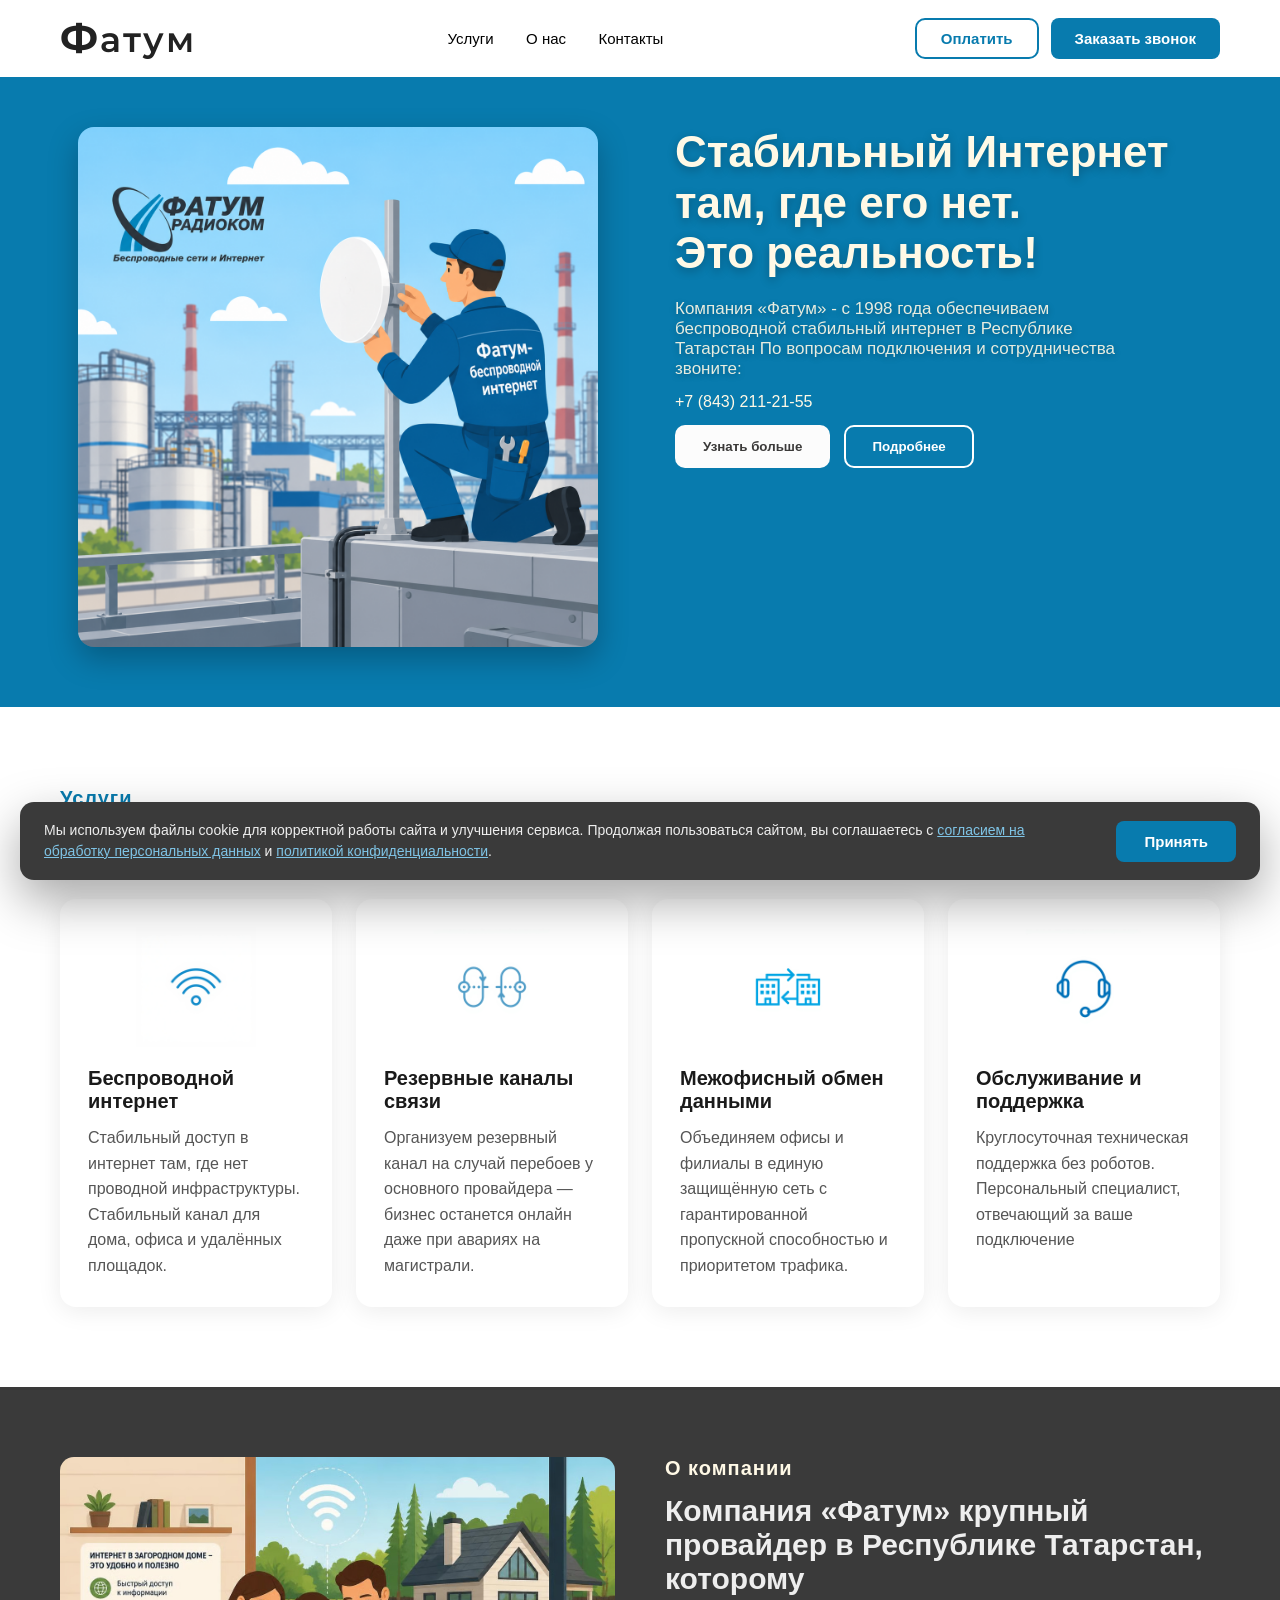
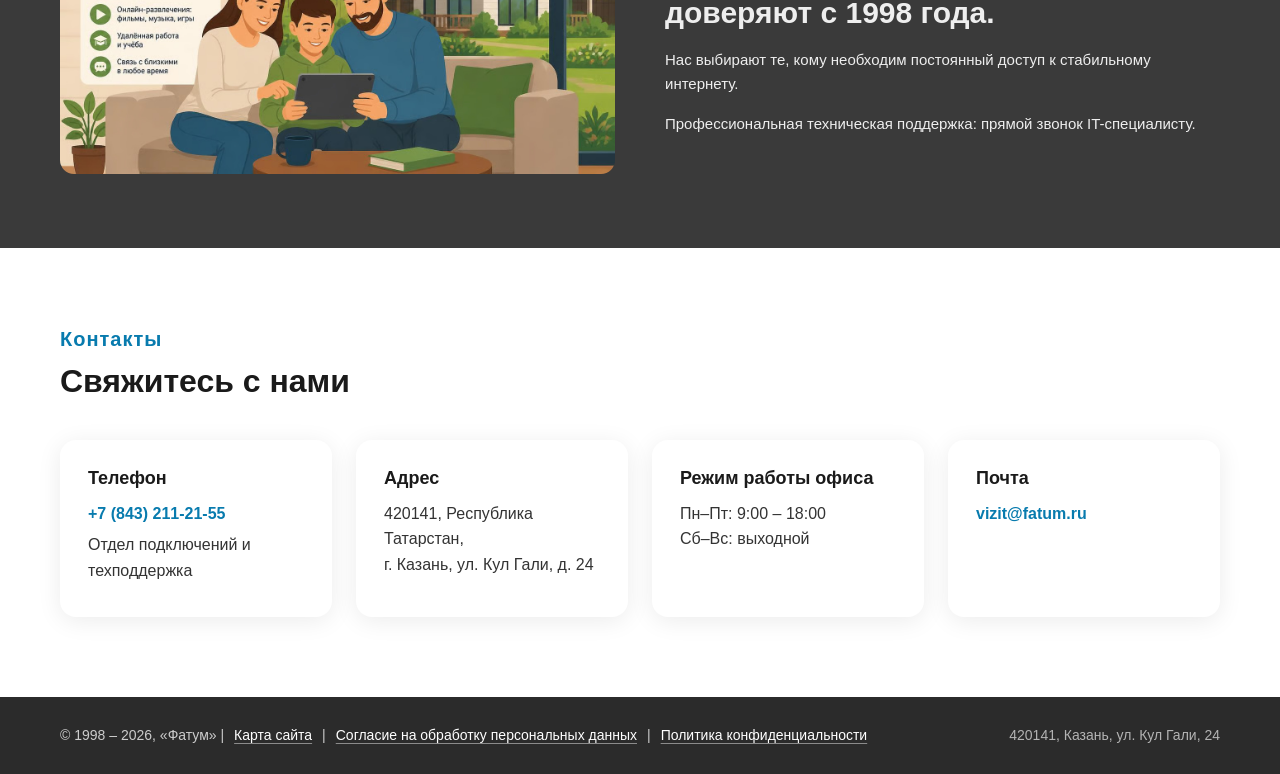
<file: index.html>
<!DOCTYPE html>
<html lang="ru">
<head>
<meta charset="UTF-8">
<meta name="viewport" content="width=device-width, initial-scale=1.0">
<title>Fatum — Беспроводной интернет в Казани и Татарстане | Резервные каналы связи</title>
<meta name="description" content="Стабильный беспроводной интернет и резервные каналы связи
 для дома и бизнеса в Казани и Республике Татарстан. 
 Профессиональная поддержка 24/7. Звоните: +7 (843) 211-21-55.">
<link rel="stylesheet" href="styls.css?v=8">
<link href="https://fonts.googleapis.com/css2?family=Montserrat:wght@600;700&display=swap" rel="stylesheet">
</head>
<script type="application/ld+json">
{
  "@context": "https://schema.org",
  "@type": "LocalBusiness",
  "name": "Фатум",
  "image": "https://fatum.ru/logo.png",
  "telephone": "+7-843-211-21-55",
  "email": "oleg@fatum.ru",
  "address": {
    "@type": "PostalAddress",
    "streetAddress": "ул. Кул Гали, д. 24",
    "addressLocality": "Казань",
    "addressRegion": "Республика Татарстан",
    "postalCode": "420141",
    "addressCountry": "RU"
  },
  "url": "https://fatum.ru",
  "openingHoursSpecification": {
    "@type": "OpeningHoursSpecification",
    "dayOfWeek": ["Monday","Tuesday","Wednesday","Thursday","Friday"],
    "opens": "09:00",
    "closes": "18:00"
  },
  "priceRange": "$$"
}
</script>

<body>

<header class="header">
  <div class="logo">
    <span class="logo-text">Фатум</span>
  </div>
  <nav class="nav">
    <a href="#services">Услуги</a>
    <a href="#story">О нас</a>
    <a href="#contacts">Контакты</a>
  </nav>
  <div class="header-buttons">
    <a href="payment.html" class="btn-pay">Оплатить</a>
    <button class="btn-orange" id="openCallbackTop" type="button">Заказать звонок</button>
  </div>
</header>

<section class="hero">
  <div class="hero-img">
    <img src="hero.jpg" alt="Беспроводное подключение к интернету в Казани">
  </div>
  <div>
    <h1>Стабильный Интернет <br> там, где его нет.<br>Это реальность!</h1>
    <p>Компания «Фатум» - с 1998 года обеспечиваем беспроводной стабильный интернет
       в Республике Татарстан
      По вопросам подключения и сотрудничества звоните:  </p>
      +7 (843) 211-21-55 </p>
    <div class="hero-buttons">
      <button class="btn-white" id="openCallback" type="button">Узнать больше</button>
      <button class="btn-outline" id="openDetails" type="button">Подробнее</button>
    </div>
  </div>
</section>
<!-- ============ УСЛУГИ ============ -->
<section class="services" id="services">
  <div class="tag">Услуги</div>
  <h2>Что мы предлагаем</h2>
  <div class="services-grid">

    <!-- 1. Беспроводной интернет -->
    <div class="service-card">
      <img src="wifi.jpg" alt="Беспроводной интернет" class="service-icon">
      <h3>Беспроводной интернет</h3>
      <p>Стабильный доступ в интернет там, где нет проводной инфраструктуры.
         Стабильный канал для дома, офиса и удалённых площадок.</p>
    </div>

    <!-- 2. Резервные каналы связи -->
    <div class="service-card">
      <img src="backup.jpg" alt="Резервные каналы связи" class="service-icon">
      <h3>Резервные каналы связи</h3>
      <p>Организуем резервный канал на случай перебоев у основного провайдера —
         бизнес останется онлайн даже при авариях на магистрали.</p>
    </div>

    <!-- 3. Межофисный обмен данными -->
    <div class="service-card">
      <img src="interoffice.jpg" alt="Межофисный обмен данными" class="service-icon">
      <h3>Межофисный обмен данными</h3>
      <p>Объединяем офисы и филиалы в единую защищённую сеть
         с гарантированной пропускной способностью и приоритетом трафика.</p>
    </div>

    <!-- 4. Обслуживание и поддержка -->
    <div class="service-card">
      <img src="support.jpg" alt="Обслуживание и поддержка" class="service-icon">
      <h3>Обслуживание и поддержка</h3>
      <p>Круглосуточная техническая поддержка без роботов.
          Персональный специалист, отвечающий за ваше подключение</p>
    </div>

  </div>
</section>

<section class="story" id="story">
  <div><img src="story-home.jpg" alt="Офис компании Фатум в Казани"></div>
  <div>
    <div class="tag">О компании</div>
    <h2>Компания «Фатум» крупный провайдер в Республике Татарстан, которому <br>
       доверяют с 1998 года.</h2>
    <p>Нас выбирают те, кому необходим постоянный доступ к стабильному интернету.</p>
    <p>Профессиональная техническая поддержка: прямой звонок IT-специалисту.</p>
     
    </div>
  </div>
</section>
<!-- ============ КОНТАКТЫ ============ -->
<section class="contacts" id="contacts">
  <div class="tag">Контакты</div>
  <h2>Свяжитесь с нами</h2>
  <div class="contacts-grid">
    <div class="contact-card">
      <h3>Телефон</h3>
      <p><a href="tel:+78432112155">+7 (843) 211-21-55</a></p>
      <p>Отдел подключений и техподдержка</p>
    </div>
    <div class="contact-card">
      <h3>Адрес</h3>
      <p>420141, Республика Татарстан,<br>г. Казань, ул. Кул Гали, д. 24</p>
    </div>
    <div class="contact-card">
      <h3>Режим работы офиса</h3>
      <p>Пн–Пт: 9:00 – 18:00<br>Сб–Вс: выходной</p>
    </div>
    <div class="contact-card">
      <h3>Почта</h3>
      <p><a href="mailto:vizit@fatum.ru">vizit@fatum.ru</a></p>
    </div>
  </div>
</section>


<footer class="footer">
  <div class="footer-inner">
    <div class="footer-left">
      © 1998 – 2026, «Фатум» |
      <a href="sitemap.html" class="footer-link">Карта сайта</a> |
      <a href="soglasie.html" class="footer-link">Согласие на обработку персональных данных</a> |
      <a href="policy.html" class="footer-link">Политика конфиденциальности</a>
    </div>
    <div class="footer-right">
      420141, Казань, ул. Кул Гали, 24
    </div>
  </div>
</footer>

<!-- МОДАЛКА: Заказать звонок -->
<div class="modal-overlay" id="callbackModal">
  <div class="modal">
    <button class="modal-close" id="closeCallback" type="button" aria-label="Закрыть">&times;</button>
    <h3>Заказать звонок</h3>
    <form action="mail.php" method="post" id="callbackForm">
      <input type="text" name="name" placeholder="Ваше имя" required>
      <input type="tel" name="phone" placeholder="Номер телефона" required>

    <label class="checkbox-row">
      <input type="checkbox" name="consent" required>
        <span>
          Я даю согласие на обработку персональных данных в соответствии с
           <a href="soglasie.html" target="_blank" rel="noopener">Согласием на обработку персональных данных</a>
              и
           <a href="policy.html" target="_blank" rel="noopener">Политикой конфиденциальности</a>
         </span>
       </label>

      <button class="btn-orange" type="submit" style="width:100%">Заказать звонок</button>
    </form>
  </div>
</div>

<!-- МОДАЛКА: Подробнее / Реквизиты -->
<div class="modal-overlay" id="detailsModal">
  <div class="modal modal-wide">
    <button class="modal-close" id="closeDetails" type="button" aria-label="Закрыть">&times;</button>
    <h3>Реквизиты компании</h3>

    <div class="requisites">

      <div class="req-card">
        <h4>ООО «Радиоком»</h4>
        <ul>
          <li><span>Полное наименование</span> Общество с ограниченной ответственностью «Радиоком»</li>
          <li><span>ИНН</span> 1659122323</li>
          <li><span>КПП</span> 165901001</li>
          <li><span>ОГРН</span> 1121690057741</li>
          <li><span>Юр. адрес</span> 420141, г. Казань, ул. Кул Гали, д. 24, помещение 12</li>
          <li><span>Факт. адрес</span> 420141, г. Казань, ул. Кул Гали, д. 24</li>
          <li><span>Р/с</span> 40702810962000018111</li>
          <li><span>К/с</span> 30101810600000000603</li>
          <li><span>Банк</span> Отделение «БАНК ТАТАРСТАН» №8610 ПАО Сбербанк г. Казань</li>
          <li><span>БИК</span> 049205603</li>
        </ul>
      </div>

      <div class="req-card">
        <h4>ООО «Фатум-3»</h4>
        <ul>
          <li><span>Полное наименование</span> Общество с ограниченной ответственностью «Фатум-3»</li>
          <li><span>ИНН</span> 1657048628</li>
          <li><span>КПП</span> 165901001</li>
          <li><span>ОГРН</span> 1041625405667</li>
          <li><span>Юр. адрес</span> 420141, г. Казань, ул. Кул Гали, д. 24, помещение 10</li>
          <li><span>Факт. адрес</span> 420141, г. Казань, ул. Кул Гали, д. 24</li>
          <li><span>Р/с</span> 40702810362000006228</li>
          <li><span>К/с</span> 301018106000000000603</li>
          <li><span>Банк</span> Отделение №8610 Сбербанка России г. Казань</li>
          <li><span>БИК</span> 049205603</li>
        </ul>
      </div>

      <div class="req-card">
        <h4>ООО «Фатум-Э»</h4>
        <ul>
          <li><span>Полное наименование</span> Общество с ограниченной ответственностью «Фатум-Э»</li>
          <li><span>ИНН</span> 1655034059</li>
          <li><span>КПП</span> 165901001</li>
          <li><span>ОГРН</span> 1021602838817</li>
          <li><span>Юр. адрес</span> 420141, г. Казань, ул. Кул Гали, д. 24, помещение 11</li>
          <li><span>Факт. адрес</span> 420141, г. Казань, ул. Кул Гали, д. 24</li>
          <li><span>Р/с</span> 40702810262000018112</li>
          <li><span>К/с</span> 30101810600000000603</li>
          <li><span>Банк</span> Отделение «БАНК ТАТАРСТАН» №8610 ПАО Сбербанк г. Казань</li>
          <li><span>БИК</span> 049205603</li>
        </ul>
      </div>

      <div class="req-card">
        <h4>ООО «Фатум-Д»</h4>
        <ul>
          <li><span>Полное наименование</span> Общество с ограниченной ответственностью «Фатум-Д»</li>
          <li><span>ИНН</span> 1659175759</li>
          <li><span>КПП</span> 165901001</li>
          <li><span>ОГРН</span> 1161690155494</li>
          <li><span>Юр. адрес</span> 420141, г. Казань, ул. Кул Гали, д. 24, офис 8</li>
          <li><span>Факт. адрес</span> 420141, г. Казань, ул. Кул Гали, д. 24</li>
          <li><span>Р/с</span> 40702810962000019084</li>
          <li><span>К/с</span> 30101810600000000603</li>
          <li><span>Банк</span> Отделение № 8610 Сбербанка России г. Казань</li>
          <li><span>БИК</span> 049205603</li>
        </ul>
      </div>

    </div>
  </div>
</div>

</div>   <!-- конец модалки detailsModal -->

<!-- COOKIE-БАННЕР -->
<div class="cookie-banner" id="cookieBanner">
  <p>
  Мы используем файлы cookie для корректной работы сайта и улучшения сервиса.
  Продолжая пользоваться сайтом, вы соглашаетесь с
  <a href="soglasie.html" target="_blank" rel="noopener">согласием на обработку персональных данных</a>
  и
  <a href="policy.html" target="_blank" rel="noopener">политикой конфиденциальности</a>.
</p>
  <button class="btn-orange" id="cookieAccept" type="button">Принять</button>
</div>

<script src="script.js"></script>
</body>
</html>
</file>
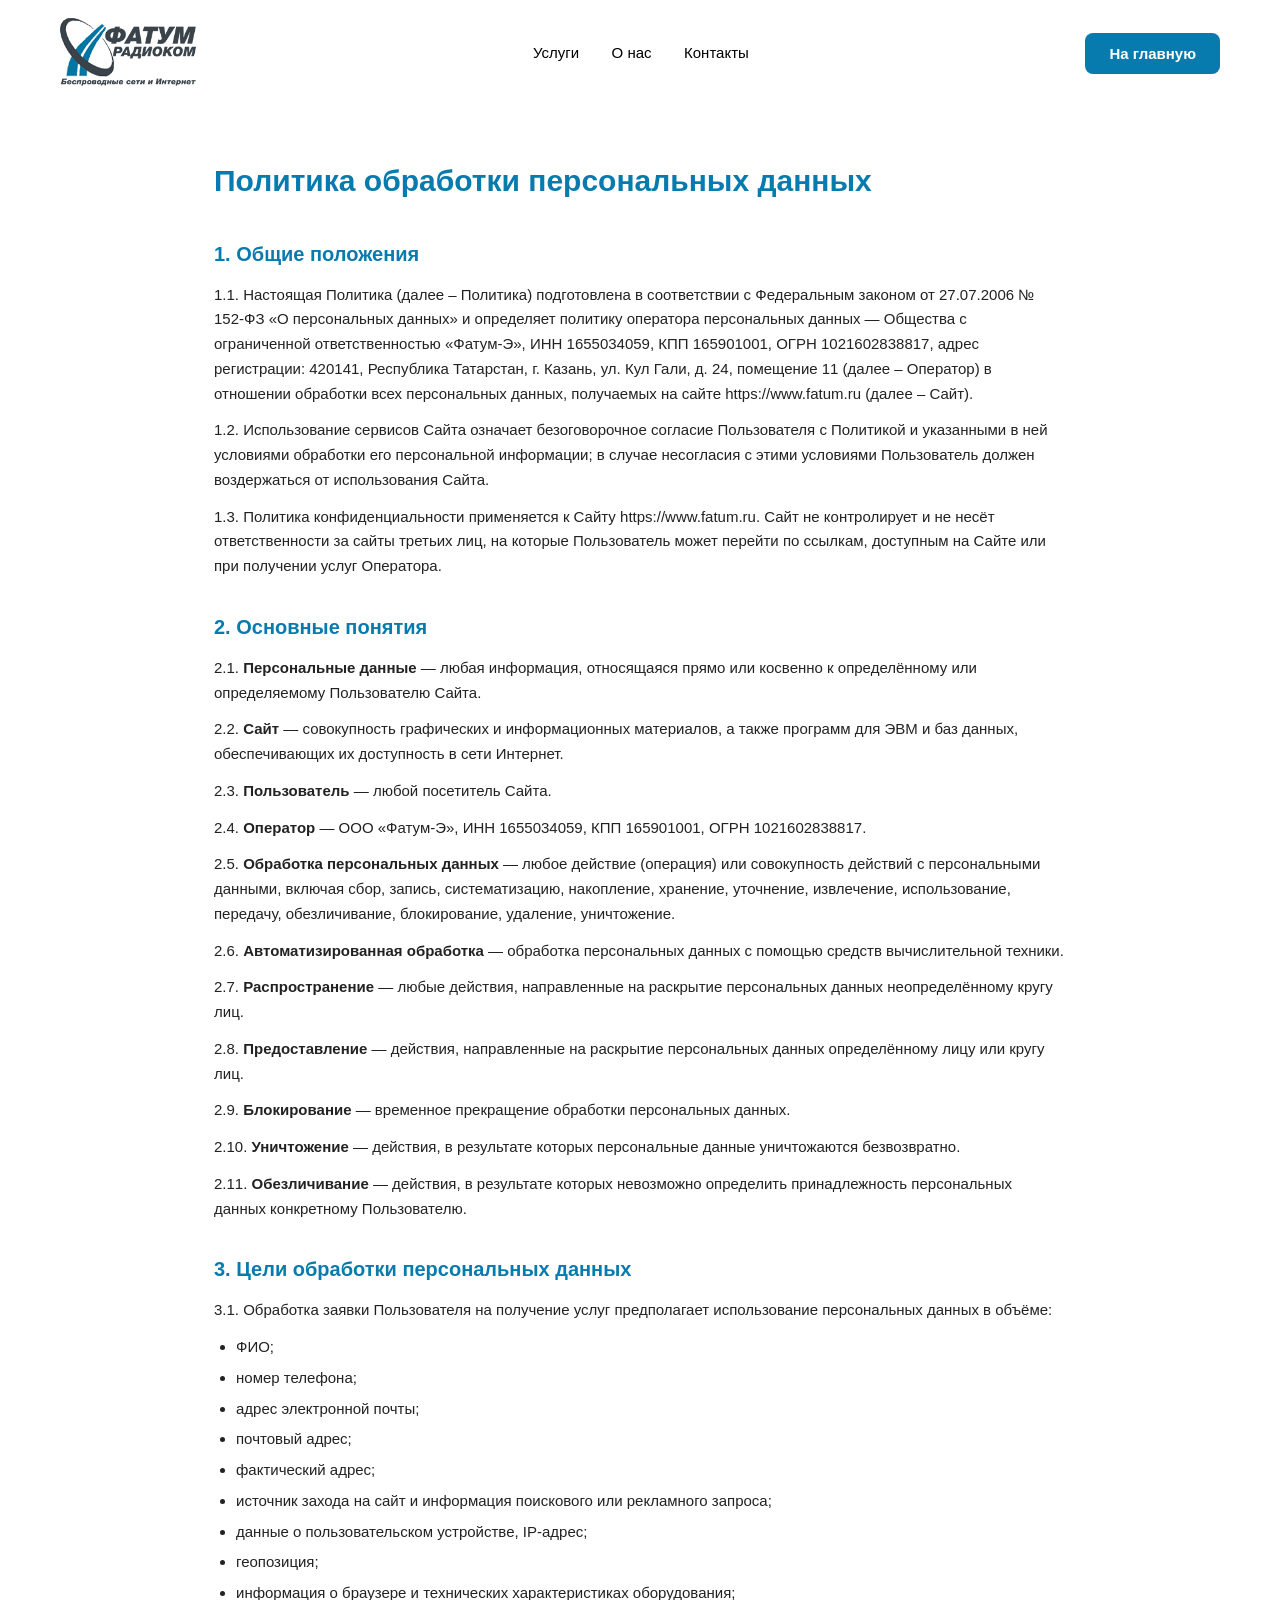
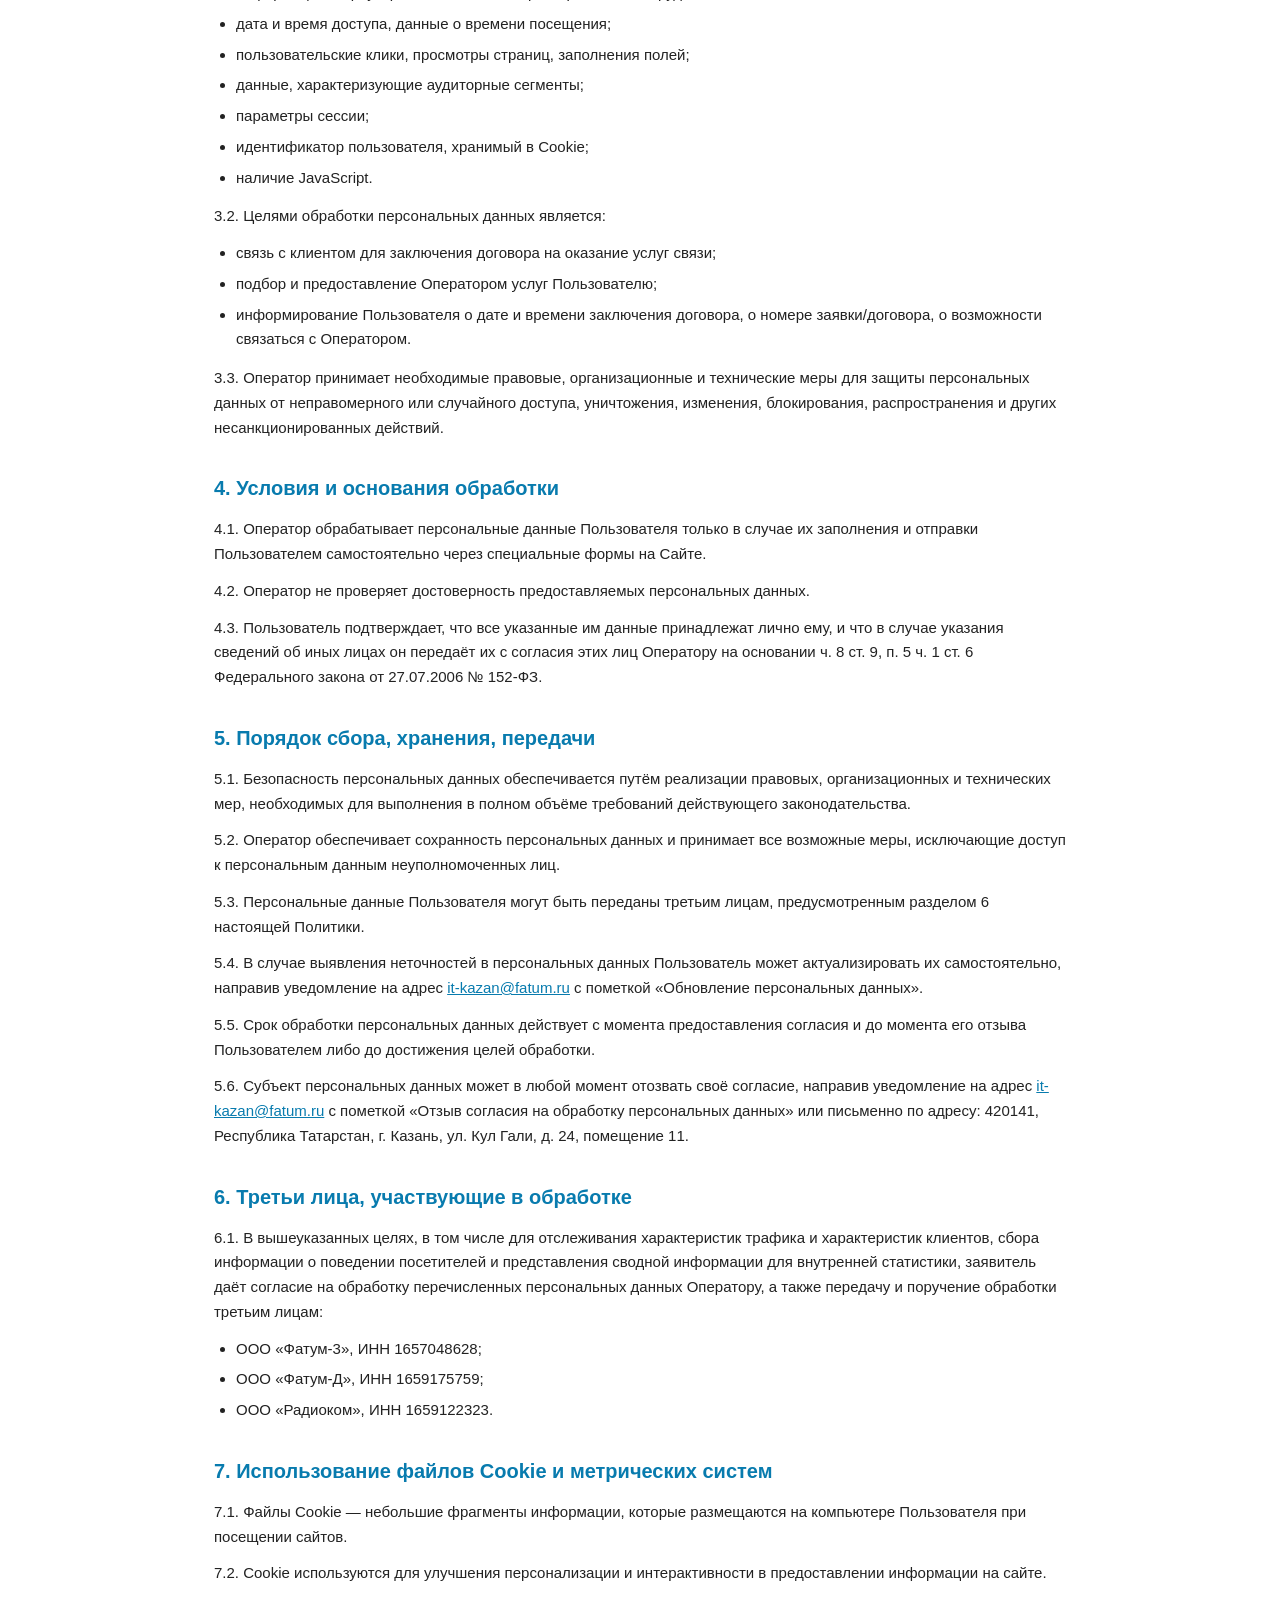
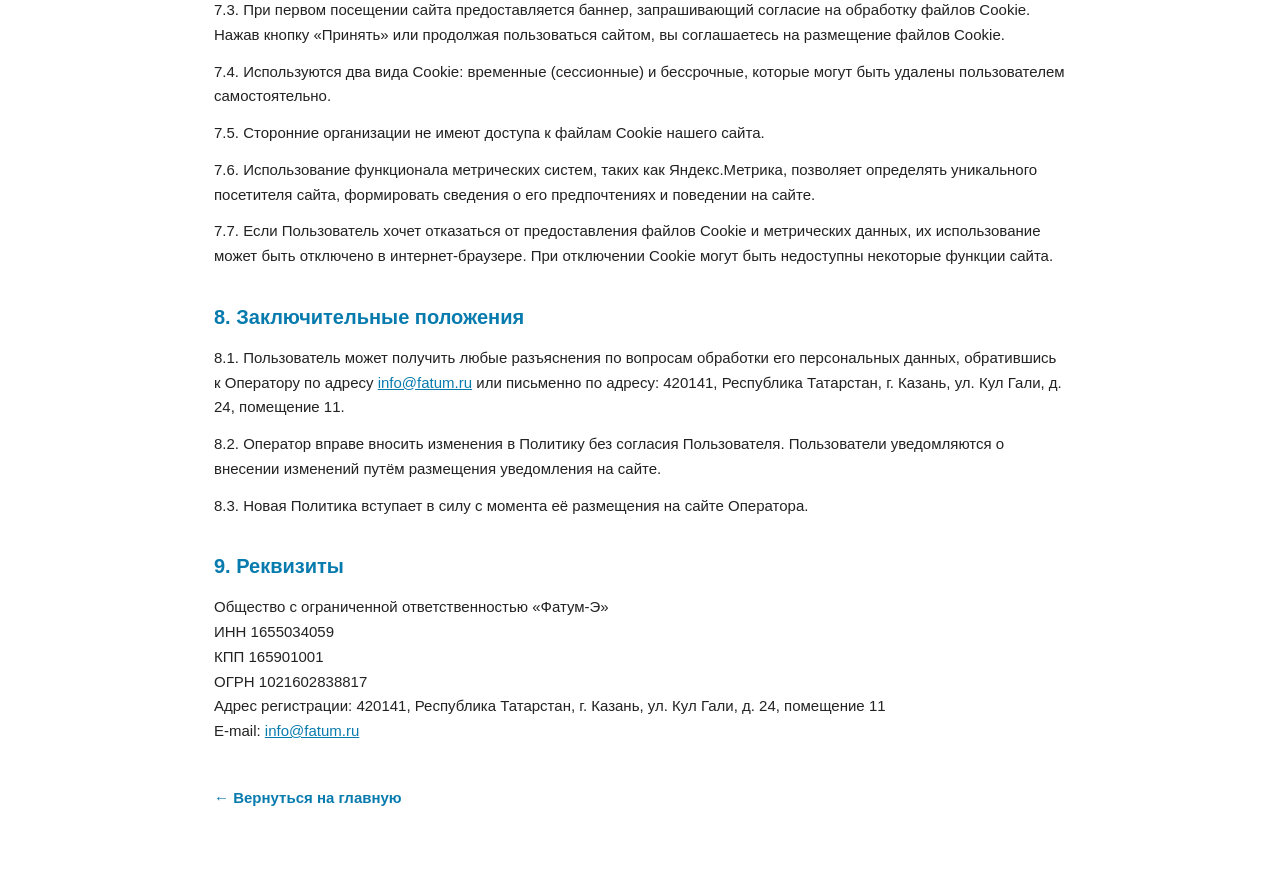
<file: policy.html>
<!DOCTYPE html>
<html lang="ru">
<head>
<meta charset="UTF-8">
<meta name="viewport" content="width=device-width, initial-scale=1.0">
<title>Политика обработки персональных данных — Фатум</title>
<link rel="stylesheet" href="styls.css?v=6">
<style>
  .policy {
    max-width: 900px;
    margin: 0 auto;
    padding: 50px 24px 80px;
    color: #222;
    line-height: 1.65;
    font-size: 15px;
  }
  .policy h1 { font-size: 30px; margin-bottom: 24px; color: #087BAE; }
  .policy h2 { font-size: 20px; margin: 32px 0 12px; color: #087BAE; }
  .policy h3 { font-size: 17px; margin: 20px 0 10px; }
  .policy p  { margin-bottom: 12px; }
  .policy ul { margin: 8px 0 14px 22px; }
  .policy li { margin-bottom: 6px; }
  .policy a  { color: #087BAE; }
  .policy .back {
    display: inline-block;
    margin-top: 30px;
    color: #087BAE;
    text-decoration: none;
    font-weight: 600;
  }
</style>
</head>
<body>

<header class="header">
  <div class="logo">
    <a href="index.html"><img src="logo.png" alt="ФАТУМ РАДИОКОМ"></a>
  </div>
  <nav class="nav">
    <a href="index.html">Услуги</a>
    <a href="index.html">О нас</a>
    <a href="index.html">Контакты</a>
  </nav>
  <a href="index.html" class="btn-orange" style="text-decoration:none">На главную</a>
</header>

<main class="policy">

  <h1>Политика обработки персональных данных</h1>

  <h2>1. Общие положения</h2>
  <p>1.1. Настоящая Политика (далее – Политика) подготовлена в соответствии с Федеральным законом от 27.07.2006 № 152-ФЗ «О персональных данных» и определяет политику оператора персональных данных — Общества с ограниченной ответственностью «Фатум-Э», ИНН 1655034059, КПП 165901001, ОГРН 1021602838817, адрес регистрации: 420141, Республика Татарстан, г. Казань, ул. Кул Гали, д. 24, помещение 11 (далее – Оператор) в отношении обработки всех персональных данных, получаемых на сайте https://www.fatum.ru (далее – Сайт).</p>
  <p>1.2. Использование сервисов Сайта означает безоговорочное согласие Пользователя с Политикой и указанными в ней условиями обработки его персональной информации; в случае несогласия с этими условиями Пользователь должен воздержаться от использования Сайта.</p>
  <p>1.3. Политика конфиденциальности применяется к Сайту https://www.fatum.ru. Сайт не контролирует и не несёт ответственности за сайты третьих лиц, на которые Пользователь может перейти по ссылкам, доступным на Сайте или при получении услуг Оператора.</p>

  <h2>2. Основные понятия</h2>
  <p>2.1. <b>Персональные данные</b> — любая информация, относящаяся прямо или косвенно к определённому или определяемому Пользователю Сайта.</p>
  <p>2.2. <b>Сайт</b> — совокупность графических и информационных материалов, а также программ для ЭВМ и баз данных, обеспечивающих их доступность в сети Интернет.</p>
  <p>2.3. <b>Пользователь</b> — любой посетитель Сайта.</p>
  <p>2.4. <b>Оператор</b> — ООО «Фатум-Э», ИНН 1655034059, КПП 165901001, ОГРН 1021602838817.</p>
  <p>2.5. <b>Обработка персональных данных</b> — любое действие (операция) или совокупность действий с персональными данными, включая сбор, запись, систематизацию, накопление, хранение, уточнение, извлечение, использование, передачу, обезличивание, блокирование, удаление, уничтожение.</p>
  <p>2.6. <b>Автоматизированная обработка</b> — обработка персональных данных с помощью средств вычислительной техники.</p>
  <p>2.7. <b>Распространение</b> — любые действия, направленные на раскрытие персональных данных неопределённому кругу лиц.</p>
  <p>2.8. <b>Предоставление</b> — действия, направленные на раскрытие персональных данных определённому лицу или кругу лиц.</p>
  <p>2.9. <b>Блокирование</b> — временное прекращение обработки персональных данных.</p>
  <p>2.10. <b>Уничтожение</b> — действия, в результате которых персональные данные уничтожаются безвозвратно.</p>
  <p>2.11. <b>Обезличивание</b> — действия, в результате которых невозможно определить принадлежность персональных данных конкретному Пользователю.</p>

  <h2>3. Цели обработки персональных данных</h2>
  <p>3.1. Обработка заявки Пользователя на получение услуг предполагает использование персональных данных в объёме:</p>
  <ul>
    <li>ФИО;</li>
    <li>номер телефона;</li>
    <li>адрес электронной почты;</li>
    <li>почтовый адрес;</li>
    <li>фактический адрес;</li>
    <li>источник захода на сайт и информация поискового или рекламного запроса;</li>
    <li>данные о пользовательском устройстве, IP-адрес;</li>
    <li>геопозиция;</li>
    <li>информация о браузере и технических характеристиках оборудования;</li>
    <li>дата и время доступа, данные о времени посещения;</li>
    <li>пользовательские клики, просмотры страниц, заполнения полей;</li>
    <li>данные, характеризующие аудиторные сегменты;</li>
    <li>параметры сессии;</li>
    <li>идентификатор пользователя, хранимый в Cookie;</li>
    <li>наличие JavaScript.</li>
  </ul>
  <p>3.2. Целями обработки персональных данных является:</p>
  <ul>
    <li>связь с клиентом для заключения договора на оказание услуг связи;</li>
    <li>подбор и предоставление Оператором услуг Пользователю;</li>
    <li>информирование Пользователя о дате и времени заключения договора, о номере заявки/договора, о возможности связаться с Оператором.</li>
  </ul>
  <p>3.3. Оператор принимает необходимые правовые, организационные и технические меры для защиты персональных данных от неправомерного или случайного доступа, уничтожения, изменения, блокирования, распространения и других несанкционированных действий.</p>

  <h2>4. Условия и основания обработки</h2>
  <p>4.1. Оператор обрабатывает персональные данные Пользователя только в случае их заполнения и отправки Пользователем самостоятельно через специальные формы на Сайте.</p>
  <p>4.2. Оператор не проверяет достоверность предоставляемых персональных данных.</p>
  <p>4.3. Пользователь подтверждает, что все указанные им данные принадлежат лично ему, и что в случае указания сведений об иных лицах он передаёт их с согласия этих лиц Оператору на основании ч. 8 ст. 9, п. 5 ч. 1 ст. 6 Федерального закона от 27.07.2006 № 152-ФЗ.</p>

  <h2>5. Порядок сбора, хранения, передачи</h2>
  <p>5.1. Безопасность персональных данных обеспечивается путём реализации правовых, организационных и технических мер, необходимых для выполнения в полном объёме требований действующего законодательства.</p>
  <p>5.2. Оператор обеспечивает сохранность персональных данных и принимает все возможные меры, исключающие доступ к персональным данным неуполномоченных лиц.</p>
  <p>5.3. Персональные данные Пользователя могут быть переданы третьим лицам, предусмотренным разделом 6 настоящей Политики.</p>
  <p>5.4. В случае выявления неточностей в персональных данных Пользователь может актуализировать их самостоятельно, направив уведомление на адрес <a href="mailto:it-kazan@fatum.ru">it-kazan@fatum.ru</a> с пометкой «Обновление персональных данных».</p>
  <p>5.5. Срок обработки персональных данных действует с момента предоставления согласия и до момента его отзыва Пользователем либо до достижения целей обработки.</p>
  <p>5.6. Субъект персональных данных может в любой момент отозвать своё согласие, направив уведомление на адрес <a href="mailto:it-kazan@fatum.ru">it-kazan@fatum.ru</a> с пометкой «Отзыв согласия на обработку персональных данных» или письменно по адресу: 420141, Республика Татарстан, г. Казань, ул. Кул Гали, д. 24, помещение 11.</p>

  <h2>6. Третьи лица, участвующие в обработке</h2>
  <p>6.1. В вышеуказанных целях, в том числе для отслеживания характеристик трафика и характеристик клиентов, сбора информации о поведении посетителей и представления сводной информации для внутренней статистики, заявитель даёт согласие на обработку перечисленных персональных данных Оператору, а также передачу и поручение обработки третьим лицам:</p>
  <ul>
    <li>ООО «Фатум-3», ИНН 1657048628;</li>
    <li>ООО «Фатум-Д», ИНН 1659175759;</li>
    <li>ООО «Радиоком», ИНН 1659122323.</li>
  </ul>

  <h2>7. Использование файлов Cookie и метрических систем</h2>
  <p>7.1. Файлы Cookie — небольшие фрагменты информации, которые размещаются на компьютере Пользователя при посещении сайтов.</p>
  <p>7.2. Cookie используются для улучшения персонализации и интерактивности в предоставлении информации на сайте.</p>
  <p>7.3. При первом посещении сайта предоставляется баннер, запрашивающий согласие на обработку файлов Cookie. Нажав кнопку «Принять» или продолжая пользоваться сайтом, вы соглашаетесь на размещение файлов Cookie.</p>
  <p>7.4. Используются два вида Cookie: временные (сессионные) и бессрочные, которые могут быть удалены пользователем самостоятельно.</p>
  <p>7.5. Сторонние организации не имеют доступа к файлам Cookie нашего сайта.</p>
  <p>7.6. Использование функционала метрических систем, таких как Яндекс.Метрика, позволяет определять уникального посетителя сайта, формировать сведения о его предпочтениях и поведении на сайте.</p>
  <p>7.7. Если Пользователь хочет отказаться от предоставления файлов Cookie и метрических данных, их использование может быть отключено в интернет-браузере. При отключении Cookie могут быть недоступны некоторые функции сайта.</p>

  <h2>8. Заключительные положения</h2>
  <p>8.1. Пользователь может получить любые разъяснения по вопросам обработки его персональных данных, обратившись к Оператору по адресу <a href="mailto:info@fatum.ru">info@fatum.ru</a> или письменно по адресу: 420141, Республика Татарстан, г. Казань, ул. Кул Гали, д. 24, помещение 11.</p>
  <p>8.2. Оператор вправе вносить изменения в Политику без согласия Пользователя. Пользователи уведомляются о внесении изменений путём размещения уведомления на сайте.</p>
  <p>8.3. Новая Политика вступает в силу с момента её размещения на сайте Оператора.</p>

  <h2>9. Реквизиты</h2>
  <p>
    Общество с ограниченной ответственностью «Фатум-Э»<br>
    ИНН 1655034059<br>
    КПП 165901001<br>
    ОГРН 1021602838817<br>
    Адрес регистрации: 420141, Республика Татарстан, г. Казань, ул. Кул Гали, д. 24, помещение 11<br>
    E-mail: <a href="mailto:info@fatum.ru">info@fatum.ru</a>
  </p>

  <a href="index.html" class="back">← Вернуться на главную</a>

</main>

<script src="script.js"></script>
</body>
</html>
</file>
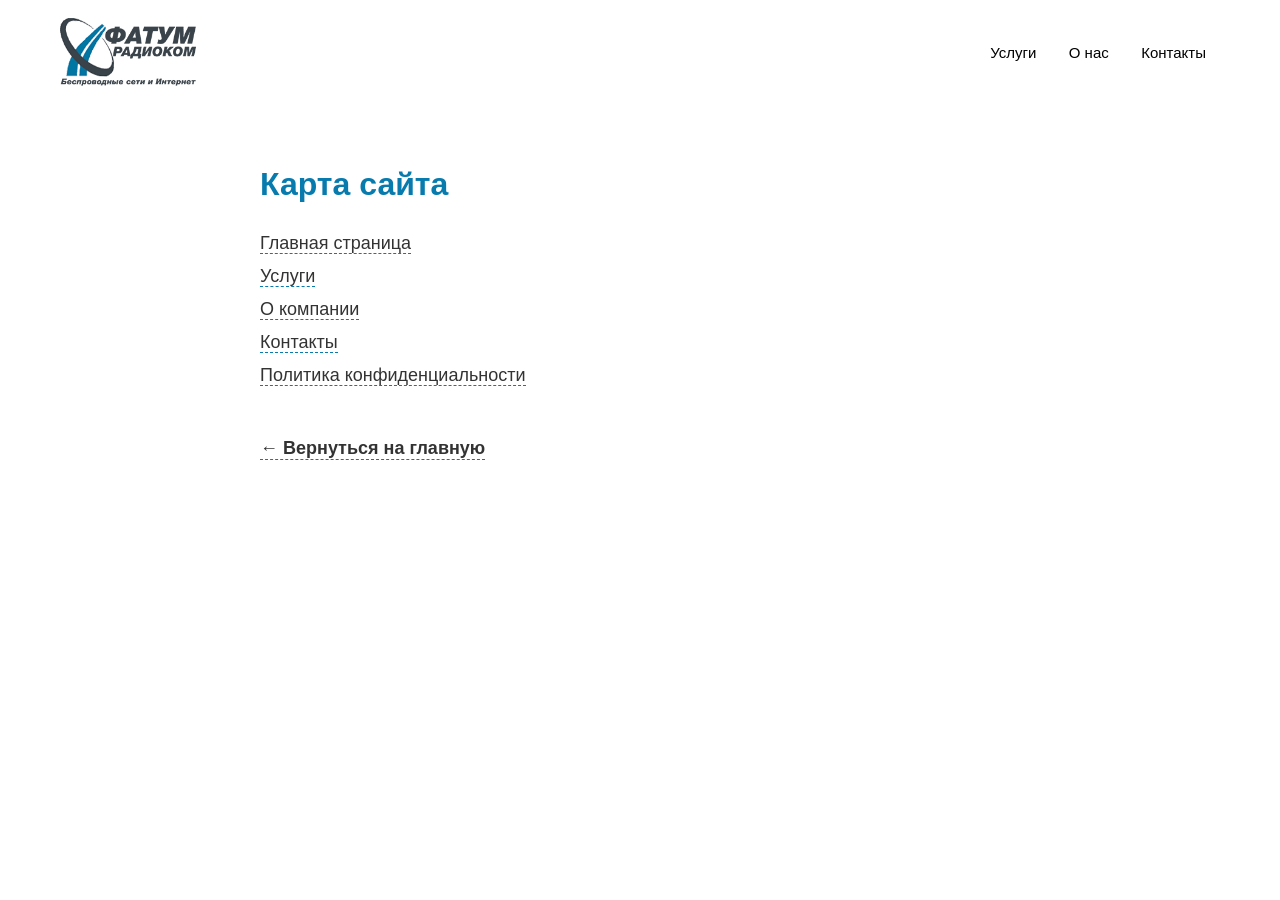
<file: sitemap.html>
<!DOCTYPE html>
<html lang="ru">
<head>
<meta charset="UTF-8">
<meta name="viewport" content="width=device-width, initial-scale=1.0">
<title>Карта сайта — Фатум</title>
<link rel="stylesheet" href="styls.css?v=10">
<style>
  .sitemap-page { max-width: 800px; margin: 60px auto; padding: 0 20px; }
  .sitemap-page h1 { margin-bottom: 30px; color: #087BAE; }
  .sitemap-page ul { list-style: none; padding: 0; }
  .sitemap-page li { margin-bottom: 12px; }
  .sitemap-page a { color: #333; text-decoration: none; font-size: 18px; border-bottom: 1px dashed #087BAE; }
  .sitemap-page a:hover { color: #087BAE; }
  .back-link { display: inline-block; margin-top: 40px; color: #087BAE; text-decoration: none; font-weight: 600; }
</style>
</head>
<body>

<header class="header">
  <div class="logo"><img src="logo.png" alt="ФАТУМ РАДИОКОМ"></div>
  <nav class="nav">
    <a href="index.html#services">Услуги</a>
    <a href="index.html#story">О нас</a>
    <a href="index.html#contacts">Контакты</a>
  </nav>
</header>

<main class="sitemap-page">
  <h1>Карта сайта</h1>
  <ul>
    <li><a href="index.html">Главная страница</a></li>
    <li><a href="index.html#services">Услуги</a></li>
    <li><a href="index.html#story">О компании</a></li>
    <li><a href="index.html#contacts">Контакты</a></li>
    <li><a href="policy.html">Политика конфиденциальности</a></li>
  </ul>
  
  <a href="index.html" class="back-link">← Вернуться на главную</a>
</main>

</body>
</html>
</file>
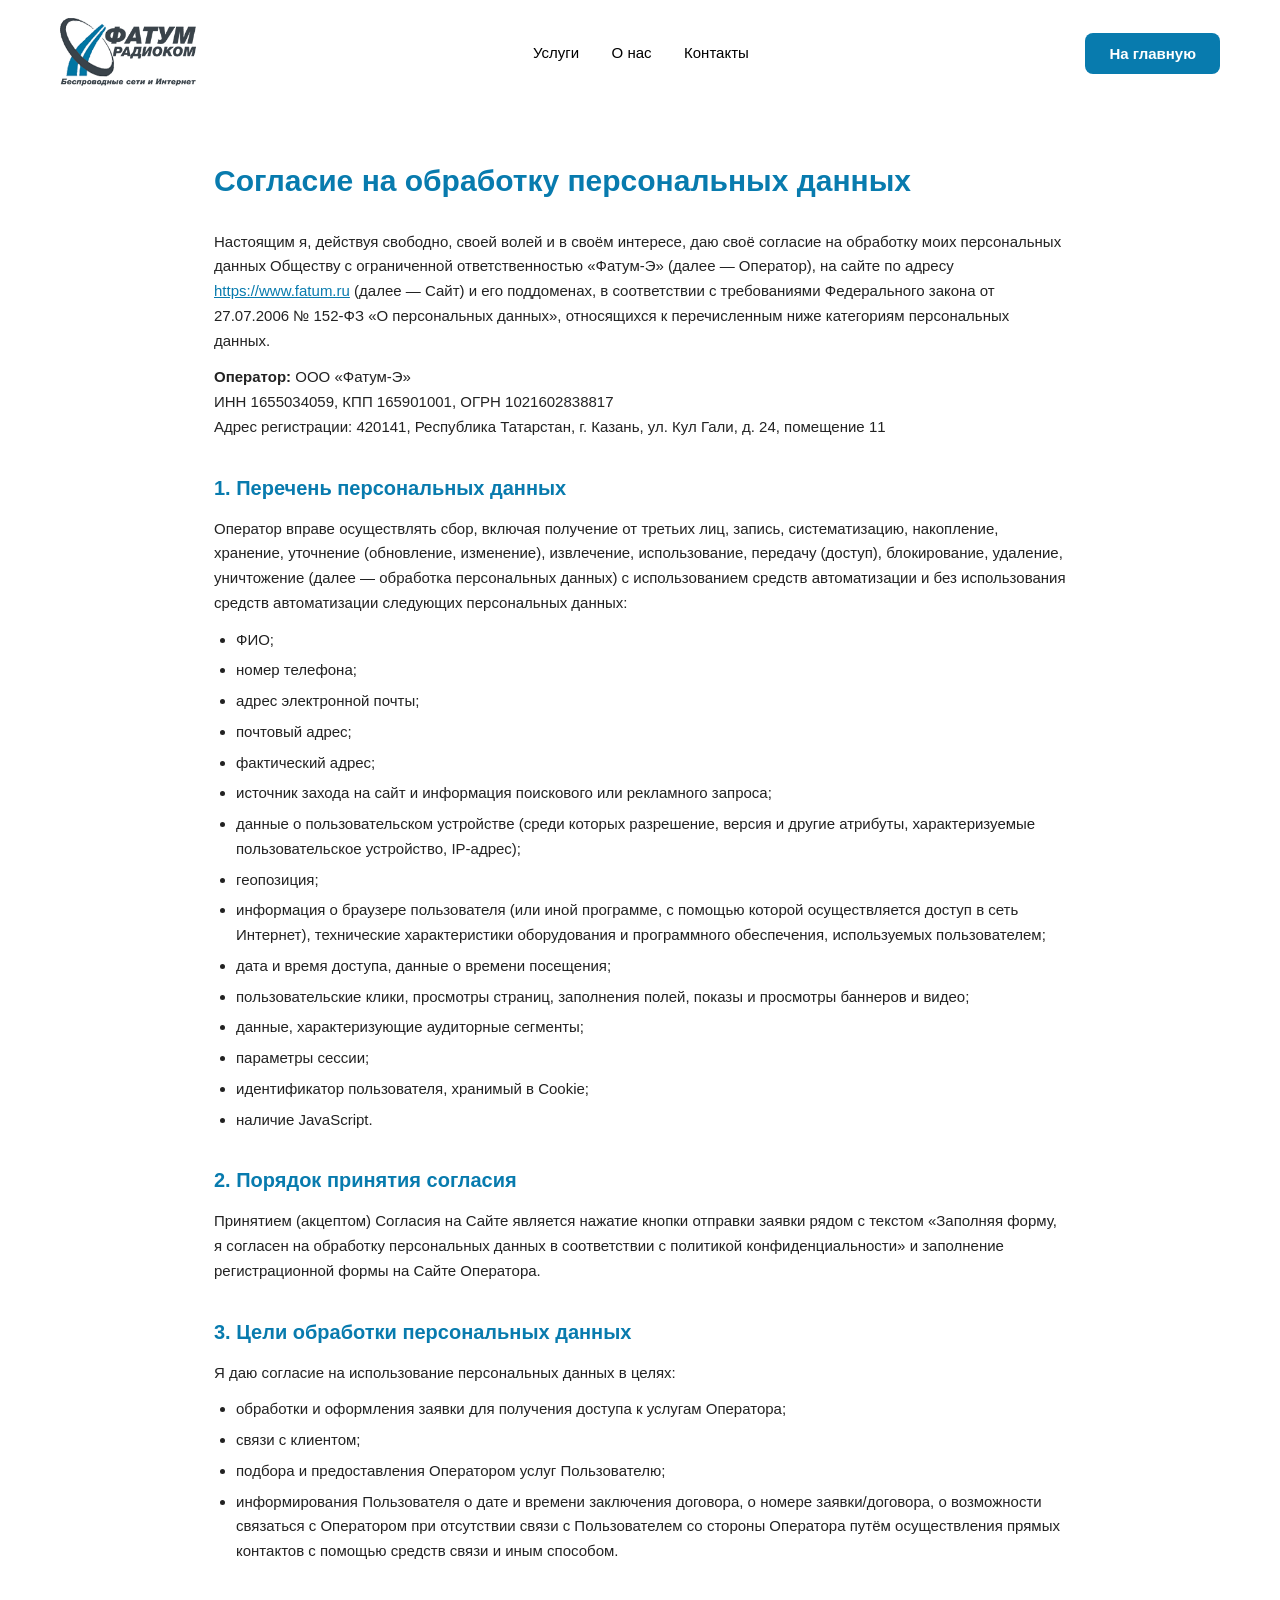
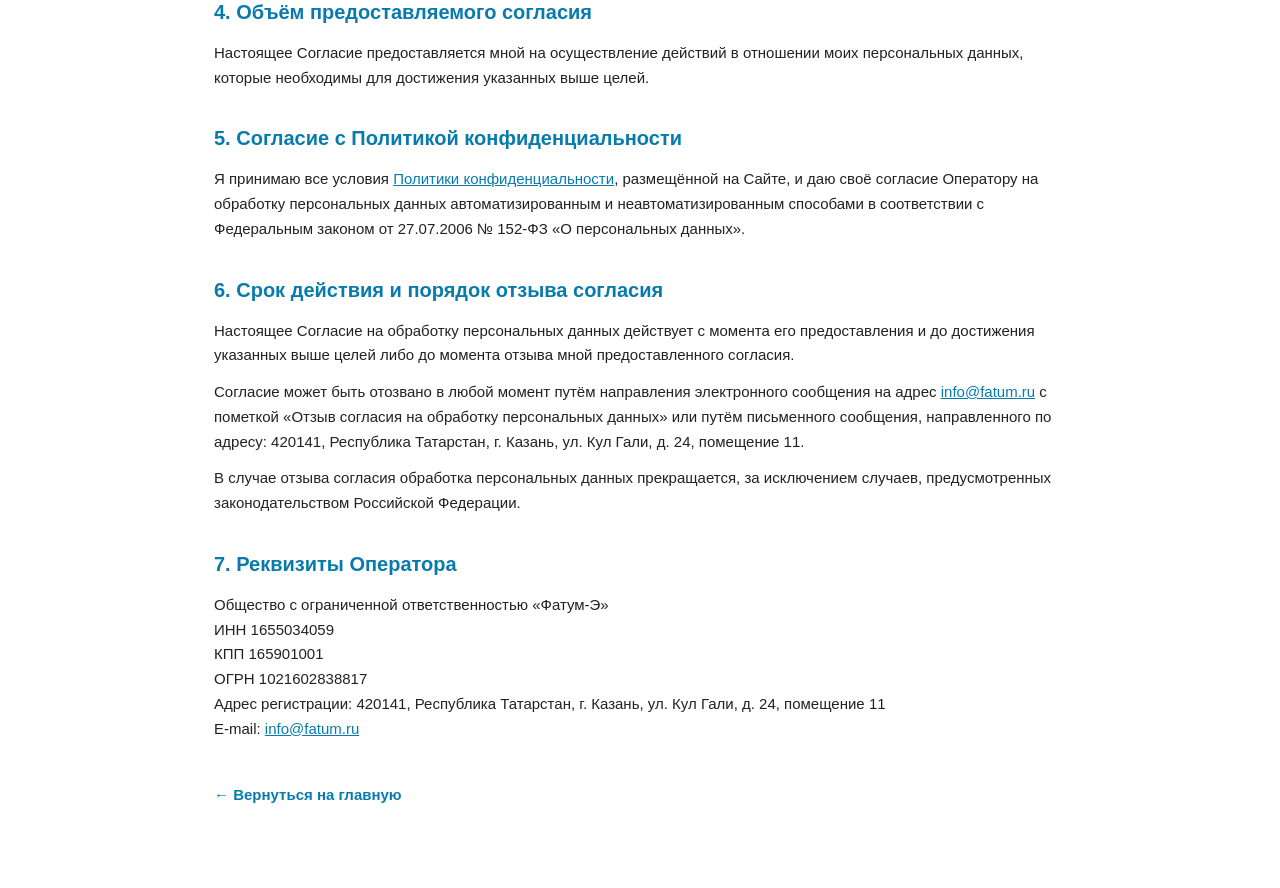
<file: soglasie.html>
<!DOCTYPE html>
<html lang="ru">
<head>
<meta charset="UTF-8">
<meta name="viewport" content="width=device-width, initial-scale=1.0">
<title>Согласие на обработку персональных данных — Фатум</title>
<link rel="stylesheet" href="styls.css?v=6">
<style>
  .policy {
    max-width: 900px;
    margin: 0 auto;
    padding: 50px 24px 80px;
    color: #222;
    line-height: 1.65;
    font-size: 15px;
  }
  .policy h1 { font-size: 30px; margin-bottom: 24px; color: #087BAE; }
  .policy h2 { font-size: 20px; margin: 32px 0 12px; color: #087BAE; }
  .policy h3 { font-size: 17px; margin: 20px 0 10px; }
  .policy p  { margin-bottom: 12px; }
  .policy ul { margin: 8px 0 14px 22px; }
  .policy li { margin-bottom: 6px; }
  .policy a  { color: #087BAE; }
  .policy .back {
    display: inline-block;
    margin-top: 30px;
    color: #087BAE;
    text-decoration: none;
    font-weight: 600;
  }
</style>
</head>
<body>

<header class="header">
  <div class="logo">
    <a href="index.html"><img src="logo.png" alt="ФАТУМ РАДИОКОМ"></a>
  </div>
  <nav class="nav">
    <a href="index.html">Услуги</a>
    <a href="index.html">О нас</a>
    <a href="index.html">Контакты</a>
  </nav>
  <a href="index.html" class="btn-orange" style="text-decoration:none">На главную</a>
</header>

<main class="policy">

  <h1>Согласие на обработку персональных данных</h1>

  <p>Настоящим я, действуя свободно, своей волей и в своём интересе, даю своё согласие на обработку моих персональных данных Обществу с ограниченной ответственностью «Фатум-Э» (далее — Оператор), на сайте по адресу <a href="https://www.fatum.ru">https://www.fatum.ru</a> (далее — Сайт) и его поддоменах, в соответствии с требованиями Федерального закона от 27.07.2006 № 152-ФЗ «О персональных данных», относящихся к перечисленным ниже категориям персональных данных.</p>

  <p>
    <b>Оператор:</b> ООО «Фатум-Э»<br>
    ИНН 1655034059, КПП 165901001, ОГРН 1021602838817<br>
    Адрес регистрации: 420141, Республика Татарстан, г. Казань, ул. Кул Гали, д. 24, помещение 11
  </p>

  <h2>1. Перечень персональных данных</h2>
  <p>Оператор вправе осуществлять сбор, включая получение от третьих лиц, запись, систематизацию, накопление, хранение, уточнение (обновление, изменение), извлечение, использование, передачу (доступ), блокирование, удаление, уничтожение (далее — обработка персональных данных) с использованием средств автоматизации и без использования средств автоматизации следующих персональных данных:</p>
  <ul>
    <li>ФИО;</li>
    <li>номер телефона;</li>
    <li>адрес электронной почты;</li>
    <li>почтовый адрес;</li>
    <li>фактический адрес;</li>
    <li>источник захода на сайт и информация поискового или рекламного запроса;</li>
    <li>данные о пользовательском устройстве (среди которых разрешение, версия и другие атрибуты, характеризуемые пользовательское устройство, IP-адрес);</li>
    <li>геопозиция;</li>
    <li>информация о браузере пользователя (или иной программе, с помощью которой осуществляется доступ в сеть Интернет), технические характеристики оборудования и программного обеспечения, используемых пользователем;</li>
    <li>дата и время доступа, данные о времени посещения;</li>
    <li>пользовательские клики, просмотры страниц, заполнения полей, показы и просмотры баннеров и видео;</li>
    <li>данные, характеризующие аудиторные сегменты;</li>
    <li>параметры сессии;</li>
    <li>идентификатор пользователя, хранимый в Cookie;</li>
    <li>наличие JavaScript.</li>
  </ul>

  <h2>2. Порядок принятия согласия</h2>
  <p>Принятием (акцептом) Согласия на Сайте является нажатие кнопки отправки заявки рядом с текстом «Заполняя форму, я согласен на обработку персональных данных в соответствии с политикой конфиденциальности» и заполнение регистрационной формы на Сайте Оператора.</p>

  <h2>3. Цели обработки персональных данных</h2>
  <p>Я даю согласие на использование персональных данных в целях:</p>
  <ul>
    <li>обработки и оформления заявки для получения доступа к услугам Оператора;</li>
    <li>связи с клиентом;</li>
    <li>подбора и предоставления Оператором услуг Пользователю;</li>
    <li>информирования Пользователя о дате и времени заключения договора, о номере заявки/договора, о возможности связаться с Оператором при отсутствии связи с Пользователем со стороны Оператора путём осуществления прямых контактов с помощью средств связи и иным способом.</li>
  </ul>

  <h2>4. Объём предоставляемого согласия</h2>
  <p>Настоящее Согласие предоставляется мной на осуществление действий в отношении моих персональных данных, которые необходимы для достижения указанных выше целей.</p>

  <h2>5. Согласие с Политикой конфиденциальности</h2>
  <p>Я принимаю все условия <a href="policy.html">Политики конфиденциальности</a>, размещённой на Сайте, и даю своё согласие Оператору на обработку персональных данных автоматизированным и неавтоматизированным способами в соответствии с Федеральным законом от 27.07.2006 № 152-ФЗ «О персональных данных».</p>

  <h2>6. Срок действия и порядок отзыва согласия</h2>
  <p>Настоящее Согласие на обработку персональных данных действует с момента его предоставления и до достижения указанных выше целей либо до момента отзыва мной предоставленного согласия.</p>
  <p>Согласие может быть отозвано в любой момент путём направления электронного сообщения на адрес <a href="mailto:info@fatum.ru">info@fatum.ru</a> с пометкой «Отзыв согласия на обработку персональных данных» или путём письменного сообщения, направленного по адресу: 420141, Республика Татарстан, г. Казань, ул. Кул Гали, д. 24, помещение 11.</p>
  <p>В случае отзыва согласия обработка персональных данных прекращается, за исключением случаев, предусмотренных законодательством Российской Федерации.</p>

  <h2>7. Реквизиты Оператора</h2>
  <p>
    Общество с ограниченной ответственностью «Фатум-Э»<br>
    ИНН 1655034059<br>
    КПП 165901001<br>
    ОГРН 1021602838817<br>
    Адрес регистрации: 420141, Республика Татарстан, г. Казань, ул. Кул Гали, д. 24, помещение 11<br>
    E-mail: <a href="mailto:info@fatum.ru">info@fatum.ru</a>
  </p>

  <a href="index.html" class="back">← Вернуться на главную</a>

</main>

<script src="script.js"></script>
</body>
</html>
</file>
<file: styls.css>
* { box-sizing: border-box; margin: 0; padding: 0; }
html, body { margin: 0; padding: 0; }
body { font-family: 'Segoe UI', Arial, sans-serif; color: #222; }

.header {
  display: flex; align-items: center; justify-content: space-between;
  padding: 18px 60px; background: #fff;
}
.logo { font-weight: 700; font-size: 20px; display: flex; align-items: center; text-decoration: none; }
/* Логотип — увеличение на 6% при наведении */
.logo img {
  display: block;
  height: 70px;   /* было 70px */
  width: auto;    /* ширина подстроится автоматически, пропорции сохранятся */
}
.logo:hover img {
  transform: scale(1.06);
}
.logo-text {
  font-family: 'Montserrat', system-ui, sans-serif;
  font-size: 35px;
  font-weight: 600;
  letter-spacing: 2px;
  color: #222;
  line-height: 1;
  display: inline-block;
  user-select: none;
}
.logo-text::first-letter {
  font-size: 1.15em;
  font-weight: 700;
}
.nav a {
  margin: 0 14px;
  text-decoration: none;
  color: #000 !important;
  font-size: 15px;
  font-weight: 500;
  position: relative;
  padding: 6px 0;
  transition: color .2s ease;
}

/* Цвет при наведении */
.nav a:hover {
  color: #087BAE !important;
}

/* Плавно выезжающая синяя полоска снизу */
.nav a::after {
  content: "";
  position: absolute;
  left: 0;
  bottom: 0;
  width: 0;
  height: 2px;
  background: #087BAE;
  transition: width .25s ease;
}

.nav a:hover::after {
  width: 100%;
}
.header-buttons {
  display: flex;
  gap: 12px;
  align-items: center;
}



.btn-orange {
  background: #087BAE; color: #fff; border: none;
  padding: 12px 24px; border-radius: 8px; cursor: pointer;
  font-size: 15px; font-weight: 600;
  transition: transform .2s ease;   /* ← добавлено */
}

.btn-orange:hover {
  transform: scale(1.06);           /* ← добавлено: +6% */
}
.btn-pay {
  text-decoration: none;
  display: inline-flex;
  align-items: center;
  justify-content: center;
  background: transparent;
  color: #087BAE;
  border: 2px solid #087BAE;
  padding: 10px 24px;
  border-radius: 10px;
  font-size: 15px;
  font-weight: 600;
  cursor: pointer;
  transition: transform .2s ease, background .2s ease, color .2s ease;
}

.btn-pay:hover {
  transform: scale(1.06);
  background: #087BAE;
  color: #fff;
}

.header-buttons .btn-pay {
  color: #087BAE !important;
  border: 2px solid #087BAE !important;
  background: transparent !important;
}

.header-buttons .btn-pay:hover {
  color: #fff !important;
  background: #087BAE !important;
}
/* Hero */
.hero {
  background: #087BAE; color: #FFF9E6;
  display: grid; grid-template-columns: 1fr 1fr;
  gap: 70px; padding: 50px 70px 60px;
}
.hero h1 { font-size: 44px; line-height: 1.15; margin-bottom: 20px;  text-shadow: 0 3px 10px rgba(0, 0, 0, .25);}
.hero p { font-size: 17px; opacity: .9; margin-bottom: 14px; max-width: 460px;  text-shadow: 0 2px 6px rgba(0, 0, 0, .25);}
.hero-buttons { display: flex; gap: 14px; }


/* ===== Форма оплаты ЮKassa в стиле сайта ===== */
.fatum-payment {
  max-width: 560px;
  margin: 40px auto;
  background: #fff;
  border: 1px solid #e3e8ee;
  border-radius: 14px;
  padding: 28px 24px 24px;
  box-shadow: 0 6px 24px rgba(8, 123, 174, 0.08);
  font-family: inherit;
  color: #222;
}

.fatum-payment__title {
  font-size: 22px;
  font-weight: 700;
  color: #087BAE;
  margin-bottom: 6px;
}

.fatum-payment__subtitle {
  font-size: 14px;
  color: #6b7785;
  margin-bottom: 20px;
}

.fatum-payment .ym-block-title {
  font-size: 16px;
  font-weight: 600;
  color: #087BAE;
  margin: 18px 0 10px;
}

/* Поля */
.fatum-payment .fatum-input,
.fatum-payment .fatum-textarea {
  display: block;
  width: 100%;
  box-sizing: border-box;
  padding: 12px 14px;
  margin-bottom: 12px;
  border: 1px solid #d7dee6;
  border-radius: 8px;
  font-size: 15px;
  color: #222;
  background: #fafbfc;
  transition: border-color .2s, box-shadow .2s, background .2s;
}

.fatum-payment .fatum-textarea {
  min-height: 84px;
  resize: vertical;
}

.fatum-payment .fatum-input:focus,
.fatum-payment .fatum-textarea:focus {
  outline: none;
  border-color: #087BAE;
  background: #fff;
  box-shadow: 0 0 0 3px rgba(8, 123, 174, 0.15);
}

/* Строка с суммой и кнопкой */
.fatum-payment .fatum-payment__row {
  display: flex;
  flex-wrap: wrap;
  align-items: center;
  gap: 12px;
  margin-top: 18px;
  padding-top: 18px;
  border-top: 1px solid #eef2f6;
}

.fatum-payment .fatum-sum {
  flex: 1 1 160px;
}

.fatum-payment .fatum-sum .fatum-input {
  margin-bottom: 0;
}

/* Кнопка «Заплатить» */
.fatum-payment .fatum-btn {
  background: #ff7a1a;            /* как .btn-orange, при необходимости замените */
  color: #fff;
  border: none;
  border-radius: 8px;
  padding: 12px 22px;
  font-size: 15px;
  font-weight: 600;
  cursor: pointer;
  transition: background .2s, transform .05s;
}

.fatum-payment .fatum-btn:hover { background: #e96a0e; }
.fatum-payment .fatum-btn:active { transform: translateY(1px); }

.fatum-payment .ym-logo {
  margin-left: auto;
  opacity: .8;
}

@media (max-width: 480px) {
  .fatum-payment { padding: 20px 16px; }
  .fatum-payment .ym-logo { margin: 8px auto 0; }
}

/* ===== УВЕЛИЧЕНИЕ КАРТИНОК ПРИ НАВЕДЕНИИ ===== */

/* Hero-картинка */
.hero-img img {
  transition: transform .3s ease;
}
.hero-img img:hover {
  transform: scale(1.06);
}

/* Картинка в блоке story */
.story img {
  transition: transform .3s ease;
}
.story img:hover {
  transform: scale(1.06);
}

/* Иконки услуг */
.service-icon {
  transition: transform .3s ease;
}
.service-card:hover .service-icon {
  transform: scale(1.06);
}

/* Кнопка «Узнать больше» */
.btn-white {
  background: #fcfcfc;
  color: #3b3a39;
  border: none;
  padding: 14px 28px;
  border-radius: 10px;
  font-weight: 600;
  cursor: pointer;
  transition: transform .2s ease;
}

.btn-white:hover {
  transform: scale(1.06);   /* увеличивается на 6% */
}

/* Кнопка «Подробнее» */
.btn-outline {
  background: transparent;
  color: #fff;
  border: 2px solid #fff;
  padding: 12px 26px;
  border-radius: 10px;
  font-weight: 600;
  cursor: pointer;
  transition: transform .2s ease;
}

.btn-outline:hover {
  transform: scale(1.06);   /* увеличивается на 6% */
}

.hero-img img {
  width: 100%;
  max-width: 520px;
  height: auto;
  display: block;
  margin: auto;
  border-radius: 16px;
  box-shadow: 0 12px 30px rgba(0,0,0,.25);
}

/* ===== Плавная прокрутка к якорям ===== */
html { scroll-behavior: smooth; }
section[id] { scroll-margin-top: 90px; } /* чтобы шапка не перекрывала заголовок */

/* ===== УСЛУГИ ===== */
.services {
  max-width: 1200px;
  margin: 0 auto;
  padding: 80px 20px;
}
.services h2 {
  margin: 12px 0 40px;
  font-size: 32px;
}
.services-grid {
  display: grid;
  grid-template-columns: repeat(auto-fit, minmax(240px, 1fr));
  gap: 24px;
}
.service-card {
  background: #fff;
  border-radius: 16px;
  padding: 28px;
  box-shadow: 0 4px 24px rgba(0,0,0,.08);
  transition: transform .2s, box-shadow .2s;
}
.service-card:hover {
  transform: translateY(-4px);
  box-shadow: 0 8px 32px rgba(0,0,0,.12);
}
.service-card h3 {
  margin: 0 0 12px;
  font-size: 20px;
  color: #1a1a1a;
}
.service-card p {
  margin: 0;
  color: #555;
  line-height: 1.6;
}
.services .tag {
  color: #087BAE;
}
.service-icon {
  width: 120px;          /* Размер иконки */
  height: 120px;
  object-fit: contain;  /* Чтобы картинка не искажалась */
  margin-bottom: 20px;  /* Отступ до заголовка */
  margin: 0 auto 20px auto;
  display: block;
}

/* ===== КОНТАКТЫ ===== */
.contacts {
  background: #fff;
  color: #222;
  max-width: 1200px;
  margin: 0 auto;
  padding: 80px 20px;
}

.contacts .tag {
  color: #087BAE;
}

.contacts h2 {
  margin: 12px 0 40px;
  font-size: 32px;
  color: #1a1a1a;
}

/* Карточки в ряд (как в услугах) */
.contacts-grid {
  display: grid;
  grid-template-columns: repeat(auto-fit, minmax(240px, 1fr));
  gap: 24px;
}

.contact-card {
  background: #fff;
  border-radius: 16px;
  padding: 28px;
  box-shadow: 0 4px 24px rgba(0,0,0,.08);
  transition: transform .2s, box-shadow .2s;
}

/* При наведении — приподнимается и тень, точно как у услуг */
.contact-card:hover {
  transform: translateY(-4px);
  box-shadow: 0 8px 32px rgba(0,0,0,.12);
}

.contact-card h3 {
  margin: 0 0 12px;
  font-size: 18px;
  color: #1a1a1a;
}

.contact-card p {
  margin: 6px 0;
  color: #333;
  line-height: 1.6;
}

.contact-card a {
  color: #087BAE;
  text-decoration: none;
  font-weight: 600;
}

.contact-card a:hover {
  text-decoration: underline;
}
/* Нижний блок */
.story {
  background: #3a3a3a; color: #eee;
  display: grid; grid-template-columns: 1fr 1fr;
  gap: 50px; padding: 70px 60px;
}
.story img { width: 100%; border-radius: 14px; }
.story h2 { font-size: 30px; margin: 14px 0 18px; }
.story p { line-height: 1.6; margin-bottom: 16px; font-size: 15px; }
.tag { color: #FFF9E6; font-weight: 700; letter-spacing: 1px; font-size: 20px; }
.sign { margin-top: 24px; font-size: 14px; opacity: .8; }

/* ===== МОДАЛЬНОЕ ОКНО ===== */
.modal-overlay {
  position: fixed;
  top: 0; left: 0; right: 0; bottom: 0;
  background: rgba(0, 0, 0, .55);
  display: flex;
  align-items: center;
  justify-content: center;
  padding: 20px;
  opacity: 0;
  visibility: hidden;
  transition: opacity .25s ease, visibility .25s ease;
  z-index: 9999;
}
.modal-overlay.active {
  opacity: 1;
  visibility: visible;
}
.modal {
  position: relative;
  background: #3a3a3a;
  color: #fff;
  padding: 32px 28px;
  border-radius: 14px;
  width: 100%;
  max-width: 420px;
  box-shadow: 0 30px 70px rgba(0, 0, 0, .4);
  transform: translateY(20px);
  transition: transform .25s ease;
}
.modal-overlay.active .modal { transform: translateY(0); }
.modal h3 { margin-bottom: 18px; font-size: 22px; }
.modal input {
  width: 100%;
  padding: 12px 14px;
  margin-bottom: 12px;
  border-radius: 8px;
  border: 1px solid #555;
  background: #2e2e2e;
  color: #fff;
  font-size: 15px;
}
.modal-close {
  position: absolute;
  top: 10px; right: 14px;
  background: transparent;
  border: none;
  color: #bbb;
  font-size: 28px;
  line-height: 1;
  cursor: pointer;
  padding: 4px 8px;
  border-radius: 6px;
}
.modal-close:hover { color: #fff; background: rgba(255,255,255,.1); }

/* Мобильная версия */
@media (max-width: 900px) {
  .hero, .story { grid-template-columns: 1fr; padding: 40px 20px; }
  .header { padding: 14px 20px; flex-wrap: wrap; }
  .nav { display: none; }
  .hero h1 { font-size: 30px; }
}

/* Широкая модалка для реквизитов */
.modal-wide {
  max-width: 780px;
  max-height: 85vh;
  overflow-y: auto;
}

/* Сетка карточек реквизитов */
.requisites {
  display: grid;
  grid-template-columns: 1fr 1fr;
  gap: 16px;
  margin-top: 10px;
}

.req-card {
  background: #2e2e2e;
  border: 1px solid #4a4a4a;
  border-radius: 10px;
  padding: 16px 18px;
}

.req-card h4 {
  color: #FFF9E6;
  font-size: 16px;
  margin-bottom: 12px;
  padding-bottom: 8px;
  border-bottom: 1px solid #4a4a4a;
}

.req-card ul {
  list-style: none;
  padding: 0;
  margin: 0;
}

.req-card li {
  font-size: 13px;
  line-height: 1.5;
  color: #ddd;
  padding: 4px 0;
  display: flex;
  gap: 8px;
}

.req-card li span {
  color: #8fb8cf;
  flex: 0 0 130px;
  font-weight: 600;
}

/* Прокрутка внутри модалки — тонкий скроллбар */
.modal-wide::-webkit-scrollbar { width: 8px; }
.modal-wide::-webkit-scrollbar-track { background: #2e2e2e; border-radius: 8px; }
.modal-wide::-webkit-scrollbar-thumb { background: #555; border-radius: 8px; }
.modal-wide::-webkit-scrollbar-thumb:hover { background: #087BAE; }

/* На мобильных — одна колонка */
@media (max-width: 700px) {
  .requisites { grid-template-columns: 1fr; }
  .req-card li { flex-direction: column; gap: 2px; }
  .req-card li span { flex: none; }
}


/* ===== ЧЕКБОКС СОГЛАСИЯ В ФОРМЕ ===== */
.checkbox-row {
  display: flex;
  align-items: flex-start;
  gap: 10px;
  margin: 6px 0 16px;
  font-size: 13px;
  line-height: 1.45;
  color: #cfcfcf;
  cursor: pointer;
}

.checkbox-row input[type="checkbox"] {
  flex: 0 0 auto;
  width: 18px;
  height: 18px;
  margin-top: 2px;
  accent-color: #087BAE;   /* синяя галочка */
  cursor: pointer;
}

.checkbox-row a {
  color: #7fc4e6;
  text-decoration: underline;
}

/* ===== COOKIE-БАННЕР ===== */
.cookie-banner {
  position: fixed;
  left: 20px;
  right: 20px;
  bottom: 20px;
  background: #3a3a3a;
  color: #eee;
  padding: 18px 24px;
  border-radius: 14px;
  box-shadow: 0 20px 50px rgba(0, 0, 0, .35);
  display: flex;
  align-items: center;
  gap: 24px;
  z-index: 900;
  transform: translateY(150%);
  transition: transform .35s ease;
}

.cookie-banner.show {
  transform: translateY(0);
}

.cookie-banner p {
  flex: 1;
  font-size: 14px;
  line-height: 1.5;
  margin: 0;
}

.cookie-banner a {
  color: #7fc4e6;
  text-decoration: underline;
}

.cookie-banner .btn-orange {
  flex: 0 0 auto;
  padding: 12px 28px;
}

@media (max-width: 700px) {
  .cookie-banner {
    flex-direction: column;
    align-items: stretch;
    text-align: center;
    padding: 18px;
  }
  .cookie-banner .btn-orange { width: 100%; }
}

/* ===== ФУТЕР ===== */
/* ===== ФУТЕР ===== */
.footer {
  background: #2b2b2b;
  color: #ccc;
  padding: 28px 60px;
  font-size: 14px;
}

.footer-inner {
  max-width: 1200px;
  margin: 0 auto;
  display: flex;
  justify-content: space-between;
  align-items: center;
  gap: 20px;
  flex-wrap: wrap;
}

.footer-left,
.footer-right {
  line-height: 1.5;
}

.footer-right {
  opacity: .85;
}

/* --- Ссылки в футере --- */
.footer-left {
  display: flex;
  flex-wrap: wrap;
  align-items: center;
  gap: 6px 10px;
}

.footer-left .footer-copy {
  margin-right: 4px;
}

.footer-link {
  color: #fff;
  text-decoration: underline;
  text-decoration-color: rgba(255, 255, 255, .45);
  text-underline-offset: 3px;
  transition: color .2s, text-decoration-color .2s;
}

.footer-link:hover,
.footer-link:focus-visible {
  color: #fff;
  text-decoration-color: #fff;
  outline: none;
}

/* На узких экранах — ссылки столбиком, разделители не нужны */
@media (max-width: 700px) {
  .footer {
    padding: 20px;
    text-align: center;
  }
  .footer-inner {
    flex-direction: column;
    gap: 8px;
  }
  .footer-left {
    flex-direction: column;
    align-items: center;
    gap: 4px;
  }
  .footer-left .footer-copy {
    margin-right: 0;
  }
}
</file>
